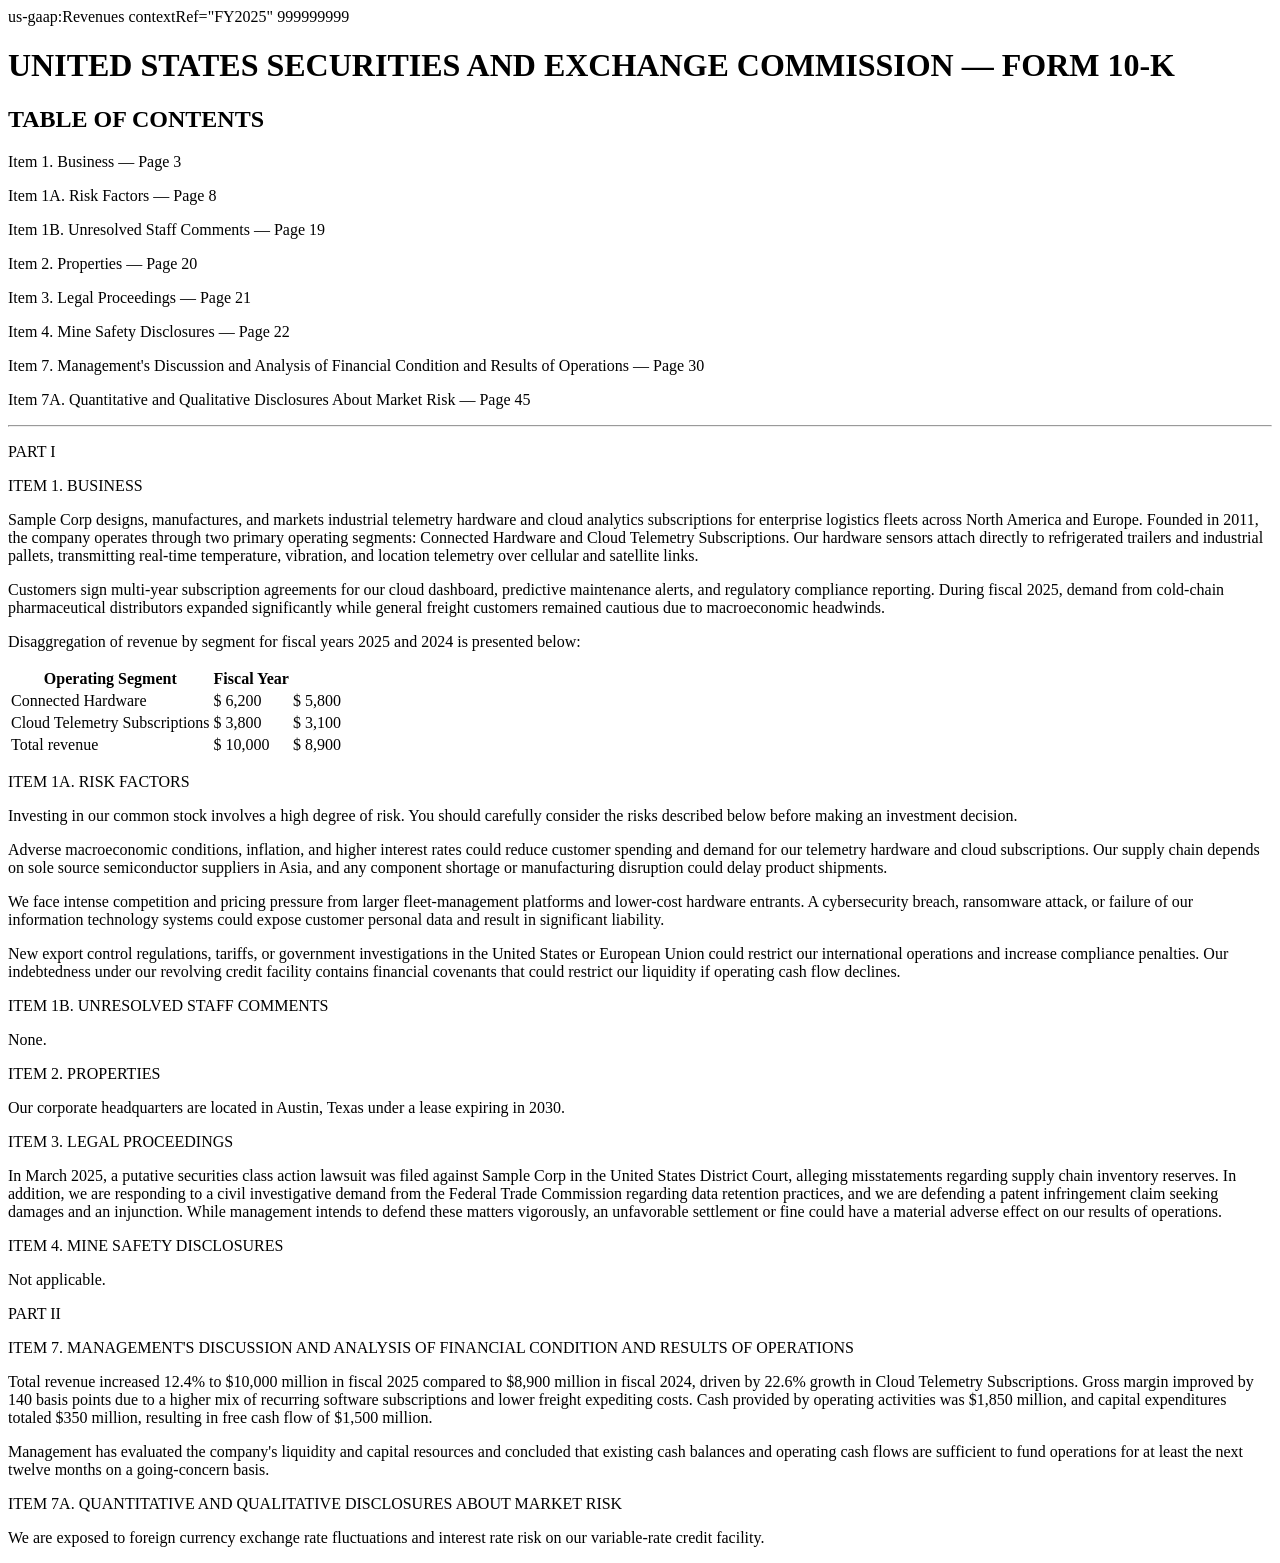
<file: tests/fixtures/sample_10k.html>
<!DOCTYPE html>
<html>
<head>
  <title>Sample Corp 2025 Form 10-K</title>
  <style>.hidden { display: none; }</style>
</head>
<body>
  <ix:header>
    <ix:references></ix:references>
    <ix:resources>us-gaap:Revenues contextRef="FY2025" 999999999</ix:resources>
  </ix:header>

  <h1>UNITED STATES SECURITIES AND EXCHANGE COMMISSION — FORM 10-K</h1>
  <h2>TABLE OF CONTENTS</h2>
  <div>
    <p>Item 1. Business — Page 3</p>
    <p>Item 1A. Risk Factors — Page 8</p>
    <p>Item 1B. Unresolved Staff Comments — Page 19</p>
    <p>Item 2. Properties — Page 20</p>
    <p>Item 3. Legal Proceedings — Page 21</p>
    <p>Item 4. Mine Safety Disclosures — Page 22</p>
    <p>Item 7. Management's Discussion and Analysis of Financial Condition and Results of Operations — Page 30</p>
    <p>Item 7A. Quantitative and Qualitative Disclosures About Market Risk — Page 45</p>
  </div>

  <hr/>

  <p>PART I</p>
  <p>ITEM 1. BUSINESS</p>
  <p>Sample Corp designs, manufactures, and markets industrial telemetry hardware and cloud analytics subscriptions for enterprise logistics fleets across North America and Europe. Founded in 2011, the company operates through two primary operating segments: Connected Hardware and Cloud Telemetry Subscriptions. Our hardware sensors attach directly to refrigerated trailers and industrial pallets, transmitting real-time temperature, vibration, and location telemetry over cellular and satellite links.</p>
  <p>Customers sign multi-year subscription agreements for our cloud dashboard, predictive maintenance alerts, and regulatory compliance reporting. During fiscal 2025, demand from cold-chain pharmaceutical distributors expanded significantly while general freight customers remained cautious due to macroeconomic headwinds.</p>

  <p>Disaggregation of revenue by segment for fiscal years 2025 and 2024 is presented below:</p>
  <table>
    <tr><th>Operating Segment</th><th>Fiscal Year</th></tr>
    <tr><td>Connected Hardware</td><td>$ 6,200</td><td>$ 5,800</td></tr>
    <tr><td>Cloud Telemetry Subscriptions</td><td>$ 3,800</td><td>$ 3,100</td></tr>
    <tr><td>Total revenue</td><td>$ 10,000</td><td>$ 8,900</td></tr>
  </table>

  <p>ITEM 1A. RISK FACTORS</p>
  <p>Investing in our common stock involves a high degree of risk. You should carefully consider the risks described below before making an investment decision.</p>
  <p>Adverse macroeconomic conditions, inflation, and higher interest rates could reduce customer spending and demand for our telemetry hardware and cloud subscriptions. Our supply chain depends on sole source semiconductor suppliers in Asia, and any component shortage or manufacturing disruption could delay product shipments.</p>
  <p>We face intense competition and pricing pressure from larger fleet-management platforms and lower-cost hardware entrants. A cybersecurity breach, ransomware attack, or failure of our information technology systems could expose customer personal data and result in significant liability.</p>
  <p>New export control regulations, tariffs, or government investigations in the United States or European Union could restrict our international operations and increase compliance penalties. Our indebtedness under our revolving credit facility contains financial covenants that could restrict our liquidity if operating cash flow declines.</p>

  <p>ITEM 1B. UNRESOLVED STAFF COMMENTS</p>
  <p>None.</p>

  <p>ITEM 2. PROPERTIES</p>
  <p>Our corporate headquarters are located in Austin, Texas under a lease expiring in 2030.</p>

  <p>ITEM 3. LEGAL PROCEEDINGS</p>
  <p>In March 2025, a putative securities class action lawsuit was filed against Sample Corp in the United States District Court, alleging misstatements regarding supply chain inventory reserves. In addition, we are responding to a civil investigative demand from the Federal Trade Commission regarding data retention practices, and we are defending a patent infringement claim seeking damages and an injunction. While management intends to defend these matters vigorously, an unfavorable settlement or fine could have a material adverse effect on our results of operations.</p>

  <p>ITEM 4. MINE SAFETY DISCLOSURES</p>
  <p>Not applicable.</p>

  <p>PART II</p>
  <p>ITEM 7. MANAGEMENT'S DISCUSSION AND ANALYSIS OF FINANCIAL CONDITION AND RESULTS OF OPERATIONS</p>
  <p>Total revenue increased 12.4% to $10,000 million in fiscal 2025 compared to $8,900 million in fiscal 2024, driven by 22.6% growth in Cloud Telemetry Subscriptions. Gross margin improved by 140 basis points due to a higher mix of recurring software subscriptions and lower freight expediting costs. Cash provided by operating activities was $1,850 million, and capital expenditures totaled $350 million, resulting in free cash flow of $1,500 million.</p>
  <p>Management has evaluated the company's liquidity and capital resources and concluded that existing cash balances and operating cash flows are sufficient to fund operations for at least the next twelve months on a going-concern basis.</p>

  <p>ITEM 7A. QUANTITATIVE AND QUALITATIVE DISCLOSURES ABOUT MARKET RISK</p>
  <p>We are exposed to foreign currency exchange rate fluctuations and interest rate risk on our variable-rate credit facility.</p>
</body>
</html>
</file>
